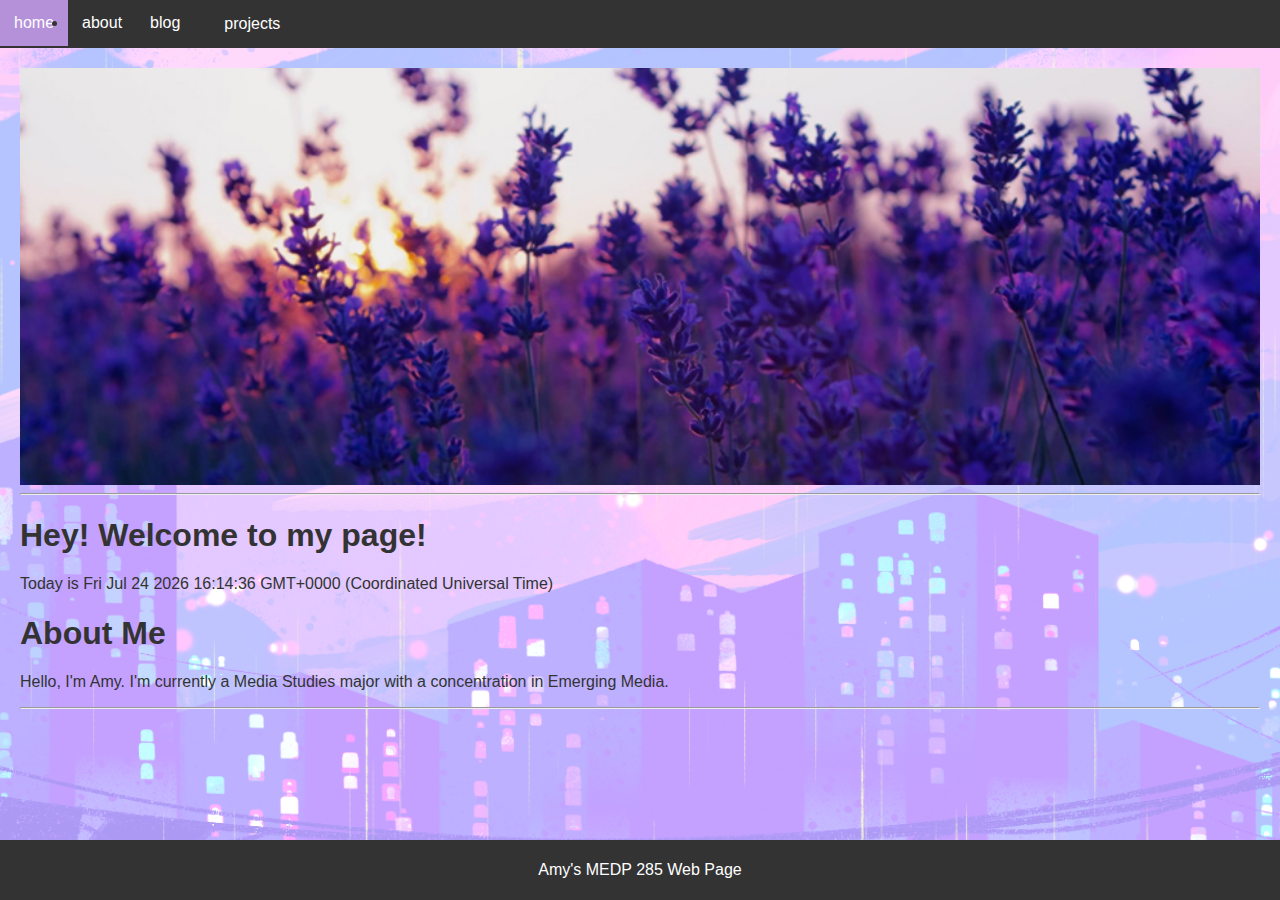
<file: index.html>
<!DOCTYPE html>
<html>
  <head>
    <meta charset="utf-8" />
  <title> My first MEDP 285 page </title>
  <meta name="viewport" content="width=device-width, initial-scale=1"/>
  <meta name="description" content="Homepage for my web 1 class"/>
  <meta name="author" content="Amy" />
  <!-- Favicon -->
<link rel="shortcut icon" href="img/flower.ico" type="image/x-icon">
<link rel="icon" href="img/flower.ico" type="image/x-icon">
<!-- CSS stylesheet -->
 <link rel="stylesheet" type="text/css" href="index.css">
<style>
  body {
background-image: url(img/pink.png);
background-size: 2000px;
background-repeat: no-repeat;
background-attachment: fixed;
background-position: center;
}


  </style>
</head>

 <body>
        <!-- navigation-->
        <nav id="navbar">
            <div class="navbar">
                <li><a href="index.html">home</a></li>
                <li><a href="#about">about</a></li>
                <li><a href="https://amymchen.tumblr.com" target="_blank">blog</a></li>
                <div class="dropdown">
                    <button class="dropbtn">
                        <a href="projects.html">projects</a>
                    </button>
                    <div class="dropdown-content">
                        <a href="slideshow.html"> Slideshow </a>
                        <a href="video.html"> Video Series </a>
                        <a href="amycollage.html"> Collage </a>
                        <a href="csspandemic.html"> CSS Grid 1</a>
                        <a href="cssgrid.html"> CSS Grid 2 </a>
                        <a href="animation.html"> Animation </a>
                        <a href="javascript.html"> Javascript</a>
                        <a href="project.html"> Final Project Idea </a>
                        <a href="global.html"> Global Greens NYC</a>
                    </div>
                </div>
            </div>
        </nav>
         
  
<div style="padding: 20px;">

    <header id="home"> <!-- has your header + title-->
  <!-- Img Tag -->
  <center> <img srcset="img/purpleflowers480.jpg 480w,
                img/purpleflowers960.jpg 960w,
                img/purpleflowers1280.jpg 1280w," sizes="(max-width: 480px) 100vw,
               (max-width: 960px) 90vw,
               (max-width: 1280px) 70vw,
               1280px" src="img/purpleflowers480.jpg" alt="photo of purple flowers"> </center>
    </header>
    <hr />

    <div id="message1"></div>
    <div id="message2"></div>
    <div id="message3"></div>

  
         
            <section id="about">
                <h1> About Me </h1>
                <p> Hello, I'm Amy. I'm currently a Media Studies major with a concentration in Emerging Media. </p>
            </section>

            <hr />

         </div>
        <br />
        <div class="footer">
            <p> Amy's MEDP 285 Web Page </p>
        </div>

      <script>
      //JavaScript methods are the actions that can be performed on objects.
      //A JavaScript method is a property containing a function definition.
      //The browser is a Window Object that has properties and methods
      //https://www.w3schools.com/jsref/obj_window.asp
      setTimeout( //method calls a function or evaluates an expression after a specified number of milliseconds.
        function message1() { //the function that will be excuted
          document.getElementById("message1").innerHTML = "<h1>Hey! Welcome to my page!</h1> " + "<p>Today is " + Date() + "</p>";
        }, 500); //the time of the window
      setTimeout(
        function message2() {
          document.getElementById("message2").innerHTML = "<h2>Check out my work</h2>" + "<p> Click On Projects </p>";
        }, 1000);
      setTimeout(
        function message3() {
          document.querySelector("#message3").innerHTML = "<h3>Hope you Enjoy!</h3>" + "<p>Thanks for checking out my site! </p>";
        }, 2000);
        // List of JavaScript Built-In Methods:
        // https://developer.mozilla.org/en-US/docs/Web/JavaScript/Reference/Methods_Index
    </script>
  
  </body>
  </html>
</file>
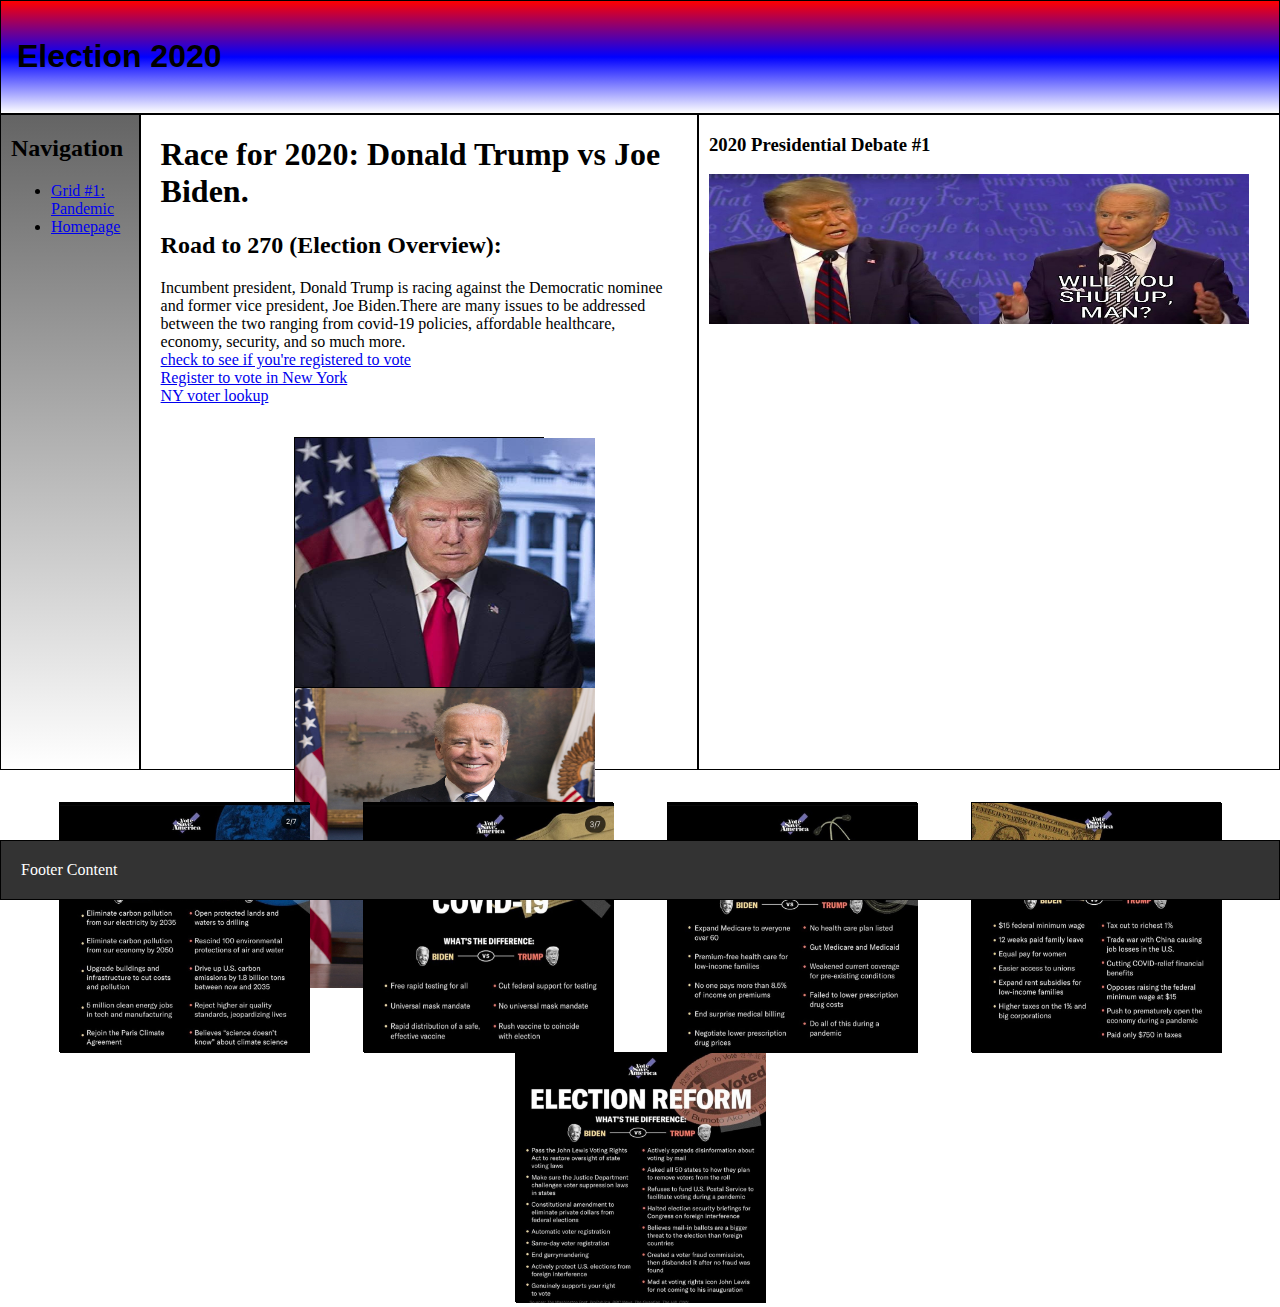
<file: cssgrid.html>
<!DOCTYPE html>
<html lang="en">
  <head>
    <meta charset="utf-8">
    <meta name="viewport" content="width=device-width, initial-scale=1">
    <title>Election 2020 Grid</title>
      <!-- Favicon -->
<link rel="shortcut icon" href="img/flower.ico" type="image/x-icon">
<link rel="icon" href="img/flower.ico" type="image/x-icon">
     <link rel="stylesheet" type="text/css" href="grid.css">
     <style>
    .items {
  grid-row: 3;
  grid-column: 1/4;
  height: 300px;
  margin: 2em;
  display: flex;
  justify-content: space-around;
  flex-wrap: wrap;
}

.box {
  width: 250px;
  height: 250px;
  border: 1px solid;
  text-align: center;
}
.box:nth-child(1) {background-color: red}
.box:nth-child(2) {background-color: blue}

  </style>
  </head>

  <body>

      <header>
        <h1>Election 2020</h1>
      </header>

      <nav>
        <h2>Navigation</h2>
        <ul>
          <li> <a href="csspandemic.html">Grid #1: Pandemic</a></li>
          <li><a href="index.html">Homepage</a></li>
         </ul>
      </nav>

      <main>
        <h1>Race for 2020: Donald Trump vs Joe Biden.</h1>
        <h2>Road to 270 (Election Overview): </h2>
          Incumbent president, Donald Trump is racing against the Democratic nominee and former vice president, Joe Biden.There are many issues to be addressed between the two ranging from covid-19 policies, affordable healthcare, economy, security, and so much more.
         <div> <a href="https://www.vote.org/am-i-registered-to-vote/" target="_blank">check to see if you're registered to vote </a> </div>

         <div><a href="https://www.ny.gov/services/register-vote" target="_blank">Register to vote in New York </a> </div>

         <div><a href="https://voterlookup.elections.ny.gov/" target="_blank">NY voter lookup </a> </div>

 <p>
              <div class="items">
        <div class="box"> <img src="img/trump.jpg" alt="Portrait of Donald Trump" width="300" height="300" ></div>
        <div class="box"> <img src="img/biden.jpg" alt="Portrait of Joe Biden" width="300" height="300" ></div>
        </div>
      </div>

        </p>

       
        </p>
      </main>

      <aside><h3>2020 Presidential Debate #1</h3>
        <div>
        <img src="img/debatepicture.jpg" alt="Presidential debate meme" width="540" height="150" >
        <div>
 <iframe width="560" height="315" src="https://www.youtube.com/embed/EHnqaDZ2KLk" frameborder="0" allow="accelerometer; autoplay; clipboard-write; encrypted-media; gyroscope; picture-in-picture" allowfullscreen></iframe>
    </div>
      </aside>
</div> 

      <div class="items">
        <div class="box"><img src="img/election1.jpg" alt="Trump/Biden difference on climate change" width="250" height="250" ></div>
        <div class="box"><img src="img/election2.jpg" alt="rump/Biden difference on containing covid-19" width="250" height="250" ></div>
        <div class="box"><img src="img/election6.jpg" alt="rump/Biden difference on healthcare" width="250" height="250" ></div>
        <div class="box"><img src="img/election4.jpg" alt="rump/Biden difference on economy" width="250" height="250" ></div>
        <div class="box"><img src="img/election5.jpg" alt="rump/Biden difference on election reform" width="250" height="250" ></div>
      </div>

      <footer>Footer Content</footer>

  </body>
</html>
</file>
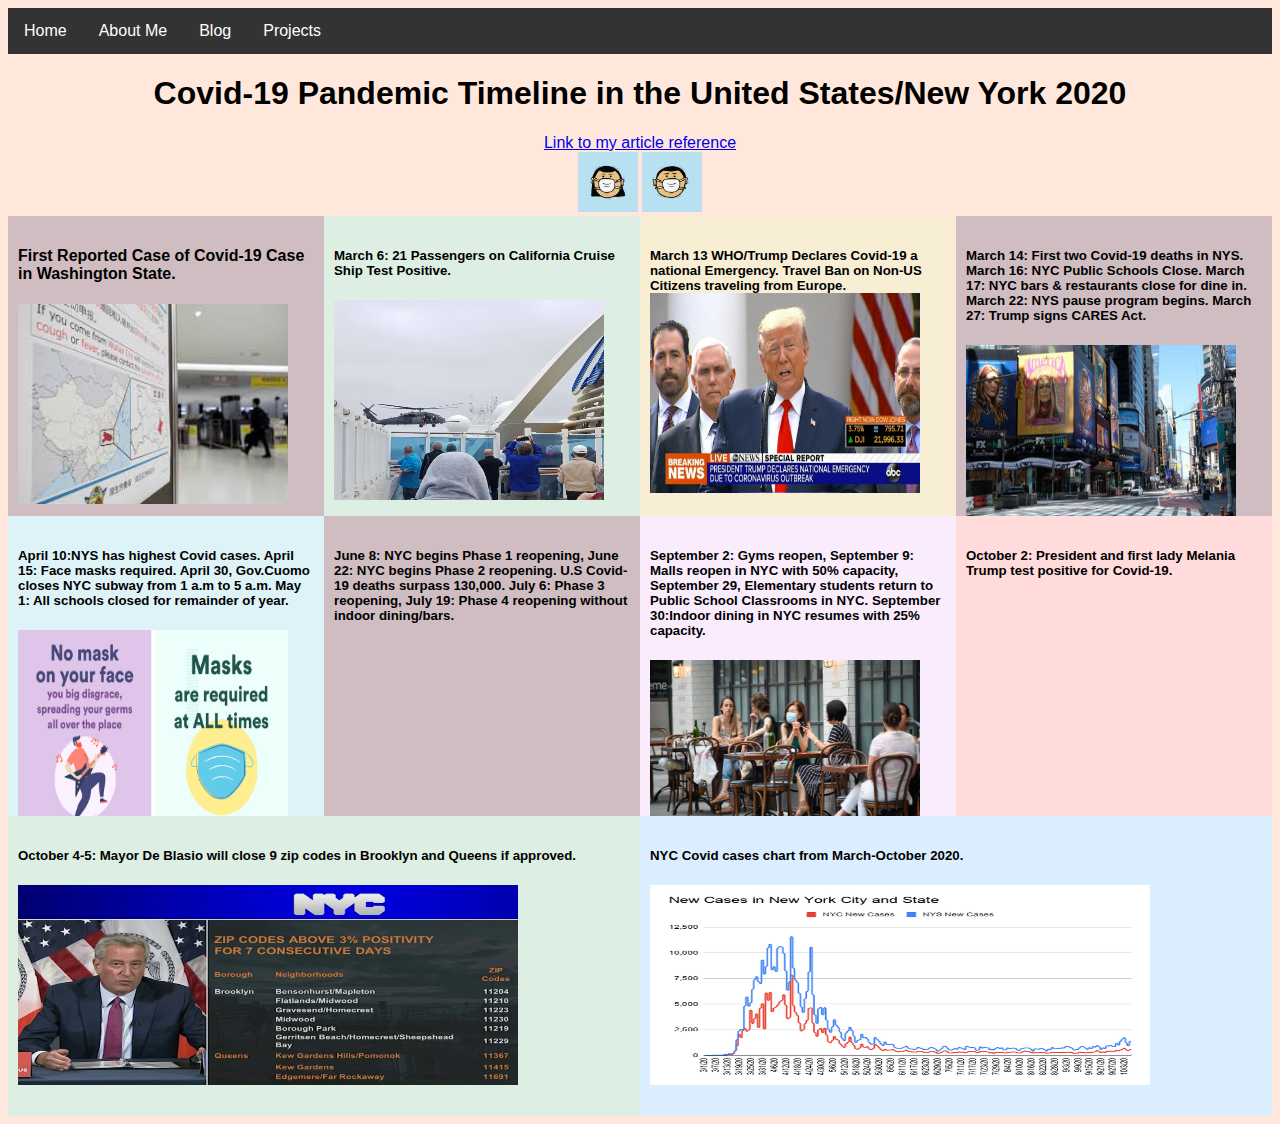
<file: csspandemic.html>
<!doctype html>
<html>

<head>
  <title>Covid-19 Pandemic Timeline grid</title>
  <meta charset="utf-8">
  <meta name="viewport" content="width=device-width, initial-scale=1">
        <!-- Favicon -->
<link rel="shortcut icon" href="img/flower.ico" type="image/x-icon">
<link rel="icon" href="img/flower.ico" type="image/x-icon">
     <link rel="stylesheet" type="text/css" href="grid2.css">
  <style>
    main {
      display: flex; /* introduces flexbox layout */
      flex-direction: row;
      flex-wrap: wrap;
    }
    .column {
      flex: 1; /*spreads divs across page evenly and all equal heights by default */
      padding: 10px;
      height: 300px;
    }
    @media (max-width: 600px) {
      main {
        flex-direction: column;
      }
    }


    </style>
</head>

<body>
  <div class="navbar">
  <a href="index.html">Home</a>
  <a href="about.html">About Me</a>
  <a href="https://amymchen.tumblr.com/" target="_blank">Blog</a>
  <div class="dropdown">
  <button class="dropbtn" onclick="myFunction()">Projects
    <i class="fa fa-caret-down"></i>
  </button>
  <div class="dropdown-content" id="myDropdown">
    <a href="slideshow.html">Slideshow</a>
    <a href="video.html">Video Series Project</a>
    <a href="amycollage.html">Layered Collage</a>
    <a href="cssgrid.html">Grid 2: Election</a>
  </div>
 </div>
</div>
</div>

  <header>
   <center> <h1>Covid-19 Pandemic Timeline in the United States/New York 2020</h1>  <a href="https://www.investopedia.com/historical-timeline-of-covid-19-in-new-york-city-5071986" target="_blank">Link to my article reference </a>  
    <div> <img src="img/mask.gif" alt="girl mask gif" width="60" height="60"> <img src="img/mask2.gif" alt="boy mask gif" width="60" height="60">  </center></div>
  </header>
  <main>
    <div class="column" style="background-color:rgba(208, 189, 193, 1);"><h4>First Reported Case of Covid-19 Case in Washington State.</h4>
     <img src="img/covid1.jpg" alt="Covid airport picture" width="270" height="200" ></div>

    <div class="column" style="background-color:rgba(221, 238, 226, 1);"><h5> March 6:  21 Passengers on California Cruise Ship Test Positive.</h5>  <img src="img/cruiseshipcovid.jpg" alt="Covid cruiseship picture" width="270" height="200" > </div>

    <div class="column" style="background-color:rgba(247, 238, 212, 1);"><h5>March 13 WHO/Trump Declares Covid-19 a national Emergency. Travel Ban on Non-US Citizens traveling from Europe. <img src="img/trumpcovid.jpg" alt="Trump Declares National Emergency" width="270" height="200" >  </div>

    <div class="column" style="background-color:rgba(208, 189, 193, 1);"><h5>March 14: First two Covid-19 deaths in NYS. March 16: NYC Public Schools Close. March 17: NYC bars & restaurants close for dine in. March 22: NYS pause program begins. March 27: Trump signs CARES Act.</h5> <img src="img/nyc.jpg" alt="NYC shutdown covid-19" width="270" height="200" > 
    </div>

      <div class="column" style="background-color:rgba(222, 243, 247, 1);"><h5>April 10:NYS has highest Covid cases. April 15: Face masks required. April 30, Gov.Cuomo closes NYC subway from 1 a.m to 5 a.m. May 1: All schools closed for remainder of year. </h5>
         <img src="img/masksigns.png" alt="Mask signs" width="270" height="200" > </div>

        <div class="column" style="background-color:rgba(208, 189, 193, 1);"><h5>June 8: NYC begins Phase 1 reopening, June 22: NYC begins Phase 2 reopening. U.S Covid-19 deaths surpass 130,000. July 6: Phase 3 reopening, July 19: Phase 4 reopening without indoor dining/bars. </h5>
       <iframe width="270" height="170" src="https://www.youtube.com/embed/KURAR8Fhvzk" frameborder="0" allow="accelerometer; autoplay; clipboard-write; encrypted-media; gyroscope; picture-in-picture" allowfullscreen></iframe></div>

         <div class="column" style="background-color:rgba(250, 236, 253, 1);"><h5>September 2: Gyms reopen, September 9: Malls reopen in NYC with 50% capacity, September 29, Elementary students return to Public School Classrooms in NYC. September 30:Indoor dining in NYC resumes with 25% capacity.</h5><img src="img/restaurants.jpg" alt="Mask signs" width="270" height="200" ></div>

          <div class="column" style="background-color:rgba(255, 219, 219, 1);"><h5>October 2: President and first lady Melania Trump test positive for Covid-19.</h5>
          <iframe width="270" height="200" src="https://www.youtube.com/embed/KdXLARNcHIM" frameborder="0" allow="accelerometer; autoplay; clipboard-write; encrypted-media; gyroscope; picture-in-picture" allowfullscreen></iframe>
        </div>

           <div class="column" style="background-color:rgba(221, 238, 226, 1);"><h5>October 4-5: Mayor De Blasio will close 9 zip codes 
            in Brooklyn and Queens if approved. 
         </h5>  <img src="img/deblasio.jpg" alt="Deblasio announces closure" width="500" height="200" ></div>

          <div class="column" style="background-color:rgba(219, 238, 255, 1);"><h5>NYC Covid cases chart from March-October 2020.</h5>  <img src="img/covidchart.png" alt="NYC covid chart" width="500" height="200" ></div>
   </main>
 </div>



  <script>
/* When the user clicks on the button, 
toggle between hiding and showing the dropdown content */
function myFunction() {
  document.getElementById("myDropdown").classList.toggle("show");
}

// Close the dropdown if the user clicks outside of it
window.onclick = function(e) {
  if (!e.target.matches('.dropbtn')) {
  var myDropdown = document.getElementById("myDropdown");
    if (myDropdown.classList.contains('show')) {
      myDropdown.classList.remove('show');
    }
  }
}
</script>
</body>

</html>
</file>
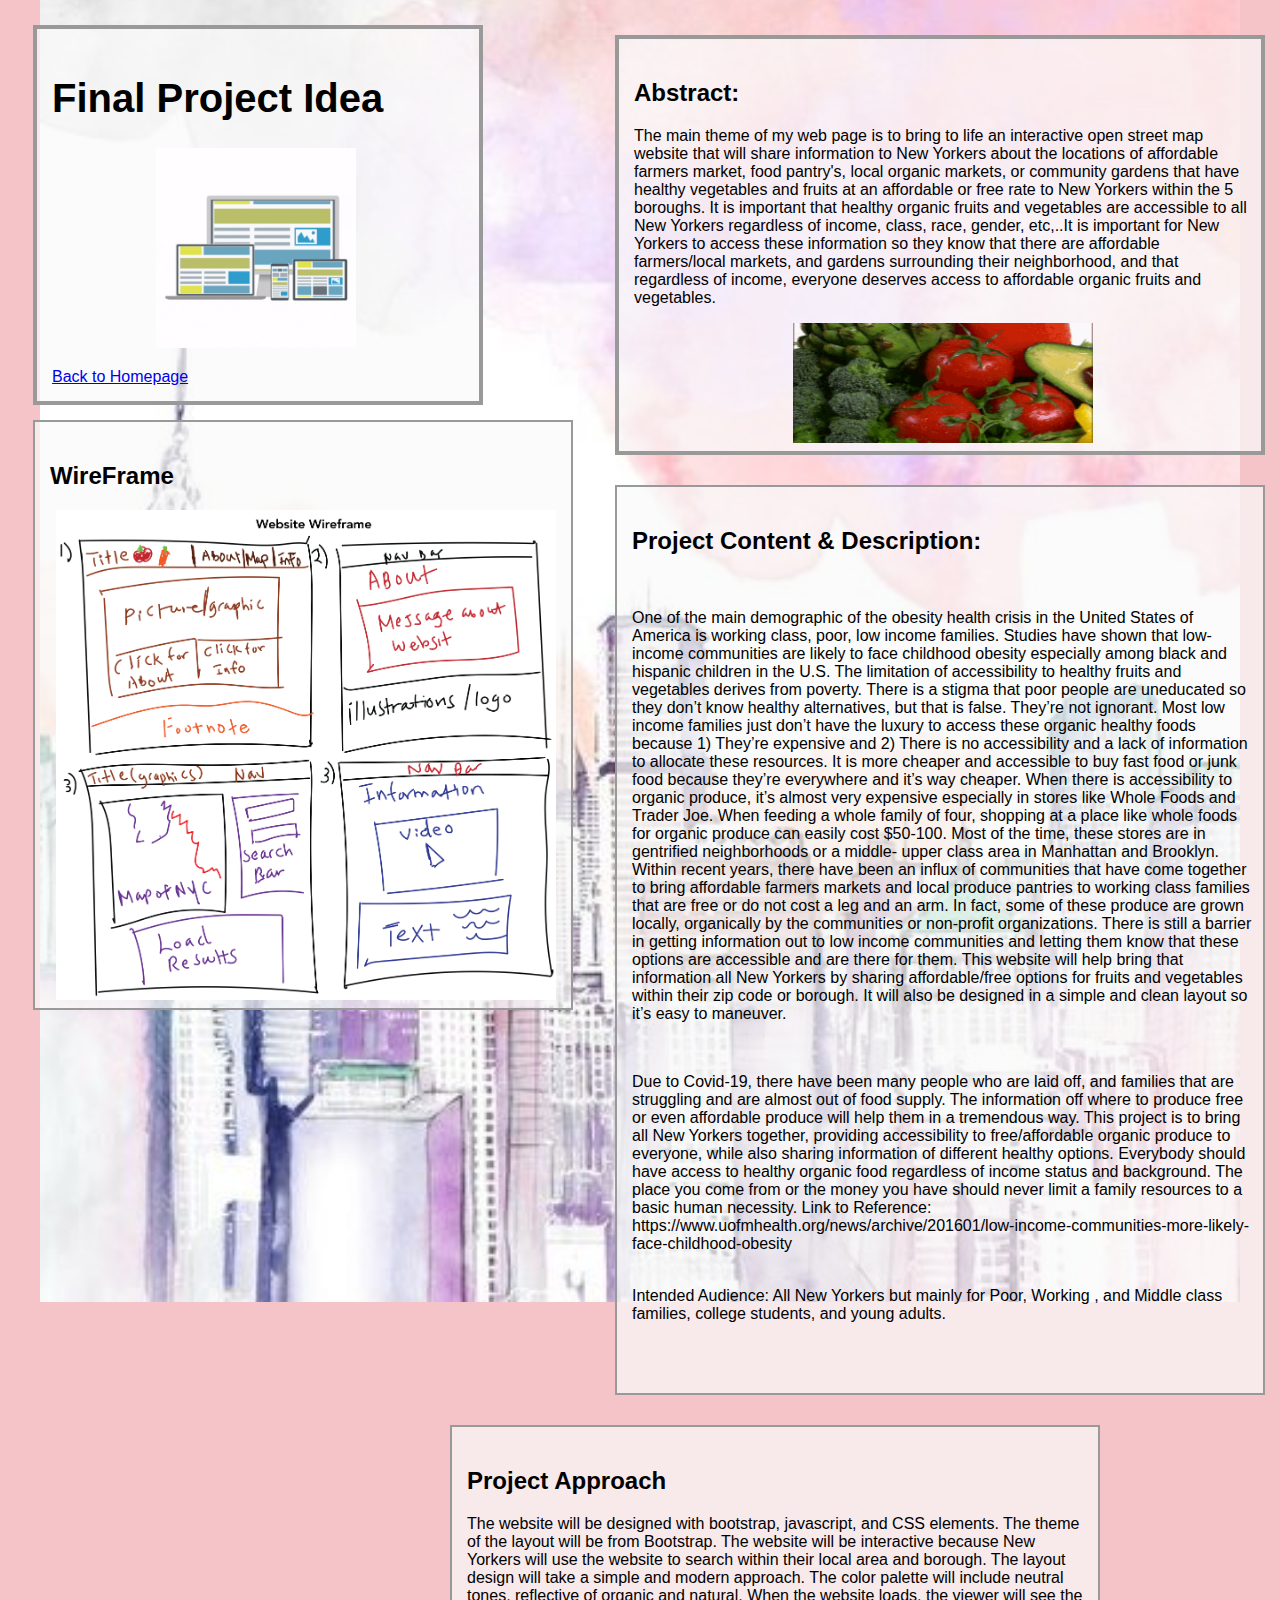
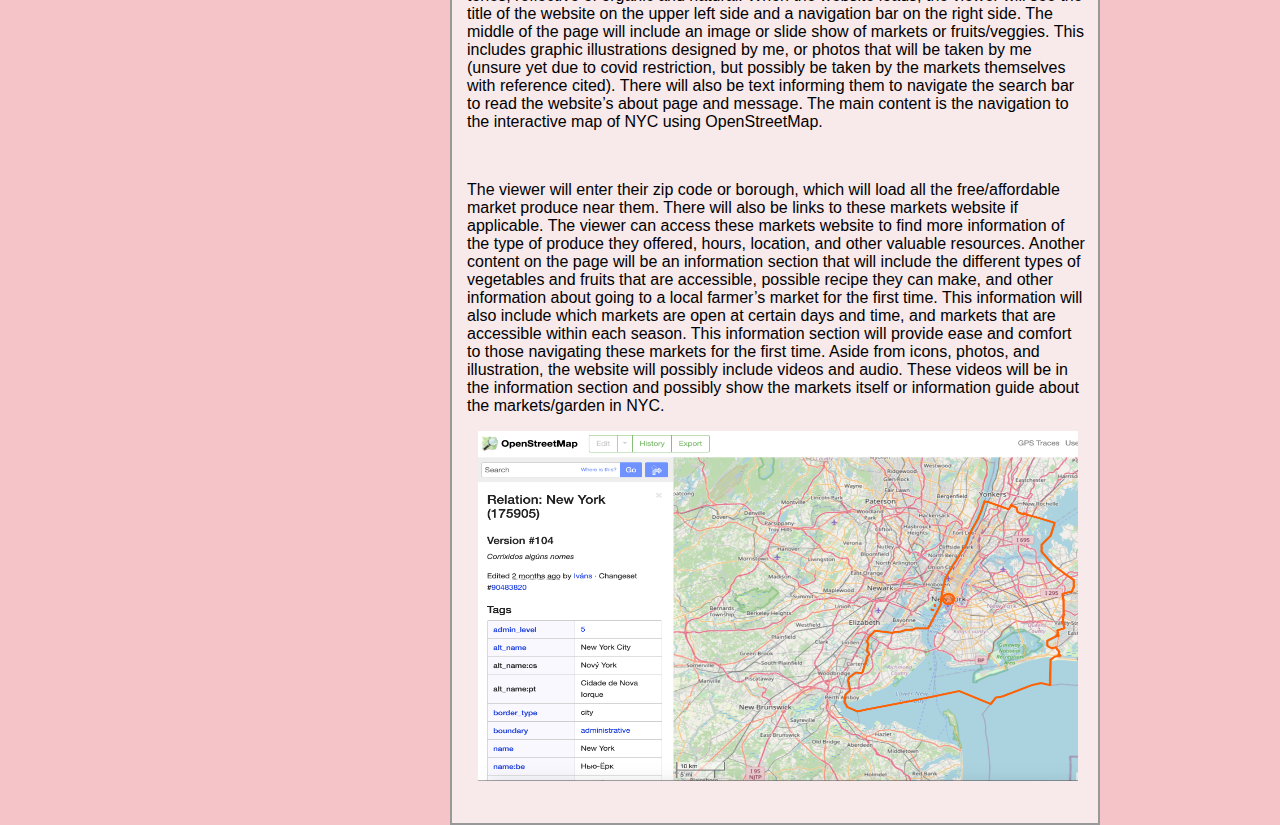
<file: project.html>
<!DOCTYPE html>
<html lang="en">
  <head>
    <meta charset="utf-8">
    <title>Final Project Proposal</title>
     <link rel="stylesheet" type="text/css" href="project.css">
</head>

<body>

<div class="boxAbsolute">
     <h2>Abstract:</h2>
      <p>The main theme of my web page is to bring to life an interactive open street map website that will share information to New Yorkers about the locations of affordable farmers market, food pantry's, local organic markets, or community gardens that have healthy vegetables and fruits at an affordable or free rate to New Yorkers within the 5 boroughs. It is important that healthy organic fruits and vegetables are accessible to all New Yorkers regardless of income, class, race, gender, etc,..It is important for New Yorkers to access these information so they know that there are affordable  farmers/local markets, and gardens surrounding their neighborhood, and that regardless of income, everyone deserves access to affordable organic fruits and vegetables.</p>
       <center> <img src="img/veggie.gif" alt="veggie gif" width="300" height="120" > </center></div>
    </div>

 <div class="boxClear">
      <h1 style="font-size:40px"> 
        Final Project Idea</h1>   <center> <img src="img/website.gif" alt="website gif" width="200" height="200" > </center>
        <p style="color:purple"><a href="index.html"> Back to Homepage </a></p>
    </div>


<div class="boxAbsolute2">
      <h2>Project Content & Description:</h2>
      <br>
      <p>One of the main demographic of the obesity health crisis in the United States of America is working class, poor, low income families. Studies have shown that low-income communities are likely to face childhood obesity especially among black and hispanic children in the U.S. The limitation of accessibility to healthy fruits and vegetables derives from poverty. There is a stigma that poor people are uneducated so they don’t know healthy alternatives, but that is false. They’re not ignorant. Most low income families just don’t have the luxury to access these organic healthy foods because 1) They’re expensive and 2) There is no accessibility and a lack of information to allocate these resources. It is more cheaper and accessible to buy fast food or junk food because they’re everywhere and it’s way cheaper. When there is accessibility to organic produce, it’s almost very expensive especially in stores like Whole Foods and Trader Joe. When feeding a whole family of four, shopping at a place like whole foods for organic produce can easily cost $50-100. Most of the time, these stores are in gentrified neighborhoods or a middle- upper class area in Manhattan and Brooklyn. Within recent years, there have been an influx of communities that have come together to bring affordable farmers markets and local produce pantries to working class families that are free or do not cost a leg and an arm. In fact, some of these produce are grown locally, organically by the communities or non-profit organizations. There is still a barrier in getting information out to low income communities and letting them know that these options are accessible and are there for them. This website will help bring that information all New Yorkers by sharing affordable/free options for fruits and vegetables within their zip code or borough. It will also be designed in a simple and clean layout so it’s easy to maneuver. </p>
<br>
<p>Due to Covid-19, there have been many people who are laid off, and families that are struggling and are almost out of food supply. The information off where to produce free or even affordable produce will help them in a tremendous way. This project is to bring all New Yorkers together, providing accessibility to free/affordable organic produce to everyone, while also sharing information of different healthy options. Everybody should have access to healthy organic food regardless of income status and background. The place you come from or the money you have should never limit a family resources to a basic human necessity. 
Link to Reference: 
https://www.uofmhealth.org/news/archive/201601/low-income-communities-more-likely-face-childhood-obesity</p>
<br>
Intended Audience: All New Yorkers but mainly for Poor, Working , and Middle class families, college students, and young adults. </p>
    </div>

  <div class="boxAbsolute3">
     <h2> Project Approach</h2>
     <p>The website will be designed with bootstrap, javascript, and CSS elements. The theme of the layout will be from Bootstrap. The website will be interactive because New Yorkers will use the website to search within their local area and borough. The layout design will take a simple and modern approach. The color palette will include neutral tones, reflective of organic and natural. When the website loads, the viewer will see the title of the website on the upper left side and a navigation bar on the right side. The middle of the page will include an image or slide show of markets or fruits/veggies. This includes graphic illustrations designed by me, or photos that will be taken by me (unsure yet due to covid restriction, but possibly be taken by the markets themselves with reference cited). There will also be text informing them to navigate the search bar to read the website’s about page and message. The main content is the navigation to the interactive map of NYC using OpenStreetMap. </P>
      <br>
      <p>The viewer will enter their zip code or borough, which will load all the free/affordable market produce near them. There will also be links to these markets website if applicable. The viewer can access these markets website to find more information of the type of produce they offered, hours, location, and other valuable resources.  Another content on the page will be an information section that will include the different types of vegetables and fruits that are accessible, possible recipe they can make, and other information about going to a local farmer’s market for the first time. This information will also include which markets are open at certain days and time, and markets that are accessible within each season. This information section will provide ease and comfort to those navigating these markets for the first time. Aside from icons, photos, and illustration, the website will possibly include videos and audio. These videos will be in the information section and possibly show the markets itself or information guide about the markets/garden in NYC.<p>
        <center> <img src="img/map.jpg" alt="Map of NYC" width="600" height="350" > </center>
      </div>

  <div class="boxAbsolute4">
    <h2>WireFrame</h2>
      <center><img src="img/wireframe.png" alt="Final project wireframe" width="500" height="490" ></center> </div>


   </body>
   </html>
</file>
<file: index.css>
body 
            {   margin:0;
                background-color: #FDDEFF;
                font-family: sans-serif;
                color: #333333;
            }

            h1 {color:#102,2,184}

            h2 {
                padding-left: 5%;
                font-size: 30px;
                padding-top: 10px;
            }
            /*navigation bar*/
            .navbar {
                overflow: hidden;
                background-color: #333;
                font-family: sans-serif;
                margin: 0;
                padding: 0;
            }
            li {
                float:left
            }
            .navbar a {
                display: inline-block;
                font-size: 16px;
                color: white;
                text-align: center;
                padding: 14px 14px;
                text-decoration: none;
            }

            .dropdown {
                float: left;
                overflow: hidden;
            }

            .dropdown .dropbtn {
                font-size: 16px;
                padding-left: 16px;  
                border: none;
                outline: none;
                color: white;
                background-color: inherit;
                font-family: inherit;
                margin: 0;
            }

            .navbar a:hover, .dropdown:hover .dropbtn {
                background-color:  rgb(180, 145, 217);
            }

            .dropdown-content {
                display: none;
                position: absolute;
                background-color: #FDDEFF;
                min-width: 160px;
                box-shadow: 0px 8px 16px 0px rgba(0,0,0,0.2);
                z-index: 1;
            }

            .dropdown-content a {
            float: none;
            color: #333;
            padding: 12px 16px;
            text-decoration: none;
            display: block;
            text-align: left;
            }

            .dropdown-content a:hover {
                background-color:#f2f2f2;
            }

            .dropdown:hover .dropdown-content {
                display: block;
            }
            
            /* content */
            img {vertical-align: middle;
                margin: auto;
                width: 100%;
            }

            .index-description {
                width: 90%;
                padding: 20px;
                margin: 10px;
                display: inline-block; vertical-align: middle;
            }

            .button {
                background-color: #333333;
                border: none;
                color: white;
                padding: 15px 40px;
                text-align: center;
                text-decoration: none;
                display: inline-block;
                font-size: 16px;
                margin: 4px 25px;
                cursor: pointer;
                -webkit-transition-duration: 0.4s; /* Safari */
                transition-duration: 0.4s;
            }

            /* footer */
            .footer {
                position: fixed;
                bottom: 0;
                left: 0;
                width: 100%;
                padding: 5px 0px;
                background-color: #333;
                color: white;
                text-align: center;
                margin-top: 20px;
            }
</file>
<file: grid.css>
* { box-sizing: border-box; }

/* CSS GRID Layout */
/* css units: https://www.w3schools.com/cssref/css_units.asp */
/* vh - view height; vw - view width */
/*body {
  font-family: Verdana, sans-serif;
}
/* if you were to use a div with #container instead of the body */
/*
#container {
  display: grid;
  min-width: auto;
  min-height: 100vh;
  grid-template-rows: min-content 1fr min-content;
  grid-template-columns: 1fr 4fr 1fr;
  margin: 0;
}
*/
body {
  font-family: Playfair Display, serif;
  display: grid;
  min-width: auto;
  min-height: 100vh;
  grid-template-rows: min-content 1fr min-content;
  grid-template-columns: 1fr 4fr 2fr;
  margin: 0;
}
header {
  grid-row: 1;
  /* the numbers below represent the starting track and ending track
    starting track - 1/4 - ending track */
  grid-column: 1 / 4;
  border: 1px solid;
  background: linear-gradient(red,blue,white);
  font-family: "Oswald", Sans-serif;
  margin: 0;
  padding: 1em;
}
nav {
  grid-row: 2;
  grid-column: 1/2;
  padding: 0 10px;
  border: 1px solid;
  background: linear-gradient(to bottom, rgba(100,100,100,1), rgba(255,255,255,1));
}
main {
  grid-row: 2;
  grid-column: 2/3;
  padding: 0 20px;
  border: 1px solid;
}
aside {
  grid-row: 2;
  grid-column: 3/4;
  padding: 0 10px;
  border: 1px solid;
}
footer {
  position: fixed;
  bottom: 0;
  width: 100vw;
  grid-row: 3;
  grid-column: 1/4;
  border: 1px solid black;
  background-color: #333;
  color: white;
  padding: 20px;
}

p {line-height: 1.5em;}

/* embedding flexbox into grid - switch footer to fixed */
.items {
  grid-row: 3;
  grid-column: 1/4;
  height: 300px;
  margin: 2em;
  display: flex;
  justify-content: space-around;
  flex-wrap: wrap;
}

.box {
  width: 250px;
  height: 250px;
  border: 1px solid;
  text-align: center;
}
.box:nth-child(1) {background-color: red}
.box:nth-child(2) {background-color: blue}
.box:nth-child(3) {background-color: red}
.box:nth-child(4) {background-color: blue}
.box:nth-child(5) {background-color: red}
</file>
<file: grid2.css>
* { box-sizing: border-box; }

body {
background-color: rgba(255, 232, 219, 1);
background-size: 2000px;
background-repeat: no-repeat;
background-attachment: fixed;
background-position: center;
font-family:Roboto, Sans-serif;
}
.navbar {
  overflow: hidden;
  background-color: #333;
  font-family: Arial, Helvetica, sans-serif;
}

.navbar a {
  float: left;
  font-size: 16px;
  color: white;
  text-align: center;
  padding: 14px 16px;
  text-decoration: none;
}

.dropdown {
  float: left;
  overflow: hidden;
}

.dropdown .dropbtn {
  cursor: pointer;
  font-size: 16px;  
  border: none;
  outline: none;
  color: white;
  padding: 14px 16px;
  background-color: inherit;
  font-family: inherit;
  margin: 0;
}

.navbar a:hover, .dropdown:hover .dropbtn, .dropbtn:focus {
  background-color: rgba(255, 232, 219, 1);
}

.dropdown-content {
  display: none;
  position: absolute;
  background-color: #f9f9f9;
  min-width: 160px;
  box-shadow: 0px 8px 16px 0px rgba(0,0,0,0.2);
  z-index: 1;
}

.dropdown-content a {
  float: none;
  color: black;
  padding: 12px 16px;
  text-decoration: none;
  display: block;
  text-align: left;
}

.dropdown-content a:hover {
  background-color: #ddd;
}

.show {
  display: block;
}
</file>
<file: project.css>
* { box-sizing: border-box; }

body {
background-color: rgba(216, 50, 64, 0.29);
background-image: url(img/nyc1.jpg);
background-size: 1200px;
background-repeat: no-repeat;
background-attachment: fixed;
background-position: center;
font-family:'Open sans-serif', sans-serif;
}

.boxAbsolute {
margin: 15px;
padding: 20px 10px 20px 15px;
border: 4px solid #999;
background: rgba(250,250,250, .7);
width: 650px;
height:420px;
position: absolute;
top: 20px;
left: 600px;
}

.boxAbsolute2 {
margin: 15px;
padding: 20px 10px 20px 15px;
border: 2px solid #999;
background: rgba(250,250,250, .7);
width: 650px;
height:910px;
position: absolute;
top: 470px;
left: 600px;
}

.boxAbsolute3 {
margin: 15px;
padding: 20px 10px 20px 15px;
border: 2px solid #999;
background: rgba(250,250,250, .7);
width: 650px;
height:1000px;
position: absolute;
top: 1410px;
right: 165px;
}

.boxAbsolute4 {
margin: 15px;
padding: 20px 10px 20px 15px;
border: 2px solid #999;
background: rgba(250,250,250, .7);
width: 540px;
height:590px;
position: absolute;
top: 405px;
left: 18px;
}

.boxClear {
left: 50px;
margin: 25px;
padding: 20px 20px 20px 15px;
border: 4px solid #999;
background: rgba(250,250,250, .7);
width: 450px;
height:380px;
clear: both;
}
</file>
